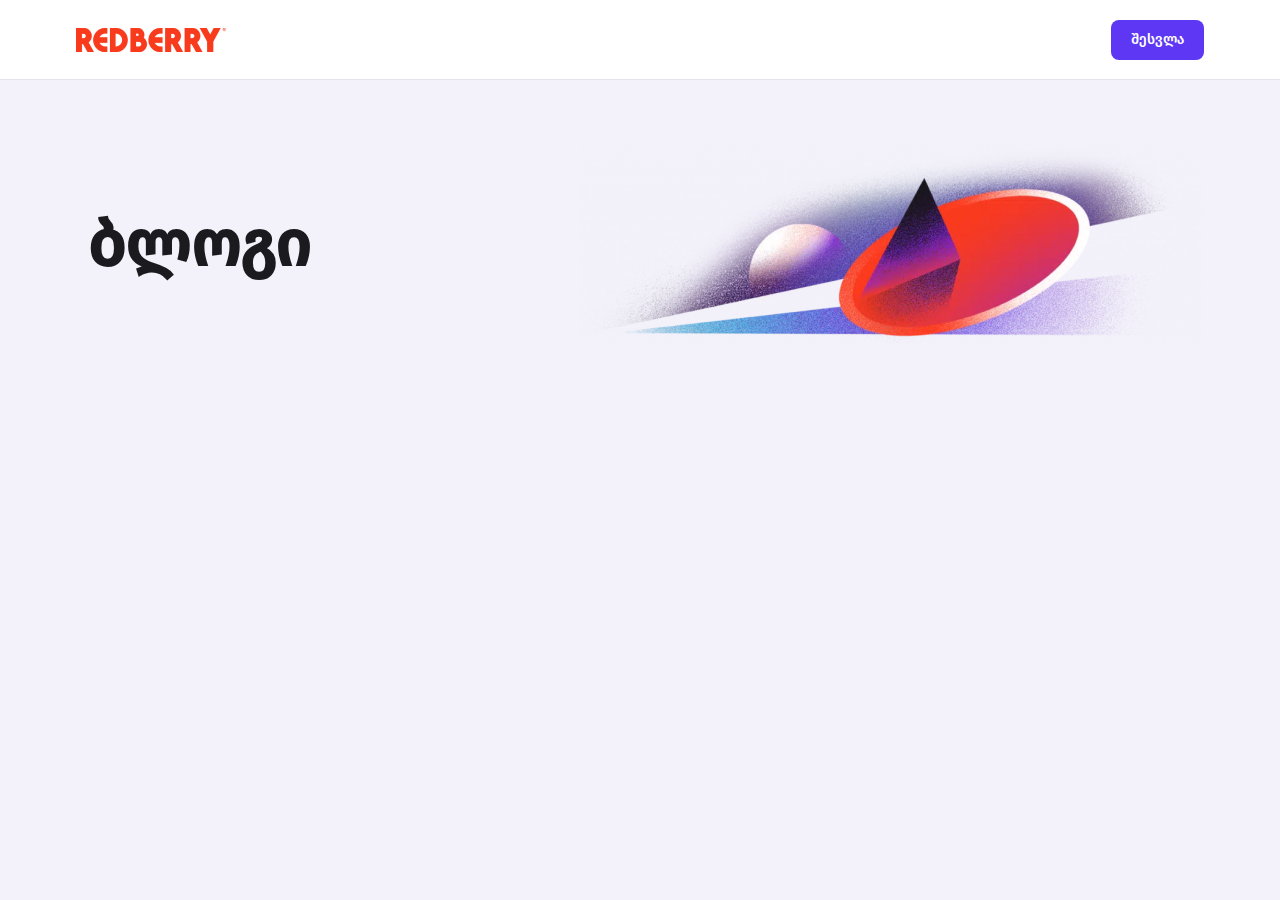
<file: index.html>
<!DOCTYPE html>
<html lang="en">

<head>
    <meta charset="UTF-8">
    <meta name="viewport" content="width=device-width, initial-scale=1.0">
    <title>Home</title>
    <link rel="stylesheet" href="main.css">
    <link rel="stylesheet" href="common.css">

</head>

<body>
    <header>
        <img class="headerImg" src="assets/images/LOGO-02 3.png" alt="">
        <span class="loginButton"><button class="login">შესვლა</button></span>
        <span class="addBlogButton"><button class="addBlog">დაამატე ბლოგი</button></span>
    </header>



    <main>
        <h1 class="blog">ბლოგი</h1>
        <img class="blogImg" src="assets/images/Blog-1024x355 1.png" alt="">
    </main>

    


    <div class="categoriesContainer">
        <div class="categories">
       
        </div>
    </div>
    <div class="blogContainer">

    </div>
    <div class="loginContainer">
        
    </div>

    <div class="detailed-container"></div>
   
 
    <script defer src="main.js"></script>
    
</body>

</html>
</file>
<file: main.css>
body {
    background: #F3F2FA;
}

header {
    height: 80px;
    padding: 28px 76px;
    display: flex;
    justify-content: space-between;
    border-bottom: 1px solid #E4E3EB;
    background: #FFF;
    align-items: center;
    width: 100%;
} 

.catButton.active {
    border: 1px solid #000;
  
  }

 /* .login .dis {
    display: none;
} */
.login {
    width: 93px;
    display: inline-flex;
    padding: 10px 20px;
    justify-content: center;
    align-items: center;
    gap: 10px;
    border-radius: 8px;
    background: #5D37F3;
    color: #FFF;
    font-family: "FiraGO";
    font-size: 14px;
    font-style: normal;
    font-weight: 500;
    line-height: 20px; 
    border: none;
    cursor: pointer;
}

main {
    display: flex;
    justify-content: space-between;
    
}

.blog { 
    color: #1A1A1F;
    font-family: "FiraGO";
    font-size: 64px;
    font-style: normal;
    font-weight: 700;
    line-height: 72px; 
    margin-top: 128px;
    margin-left: 89px;
}

.blogImg {
    margin-top: 64px;
    margin-right: 76px;
}

.categoriesContainer {
    display: flex;
    justify-content: center;
    margin-top: 64px;

}
.categories {
    gap: 32px;
    display: flex;
    flex-wrap:wrap;
    width: 60vw;
    justify-content: center;
}

.addBlogButton{
    display:none;

}

.addBlog {
    width: 153px;
    height: 40px;
    color: #FFF;
    font-family: 'FiraGO';
    font-size: 14px;
    font-style: normal;
    font-weight: 500;
    line-height: 20px; 
    display: inline-flex;
    padding: 10px 20px;
    justify-content: center;
    align-items: center;
    gap: 10px;
    border-radius: 8px;
    background: #5D37F3;
    border: none;
    cursor: pointer;
}

.addBlogButton.active{
    display:flex;
    
}

.categories button {
    height: 32px;
    width: fit-content;
    padding: 8px 16px;
    border-radius: 30px;
    border: none;
    gap: 24px;
    font-family: "FiraGO";
    font-size: 12px;
    font-style: normal;
    font-weight: 500;
    line-height: 16px; 
}



.blogContainer{
    display:flex;
    flex-wrap: wrap;
    gap: 32px;
    margin-left: 76px;
    margin-right: 76px;
    margin-top: 64px;
    justify-content: center;
    
}
.blogContainer .card {
    width: 32%;
    /* min-height: 620px; */
    
}

.loginContainer {
    display: flex;
    justify-content: center;
    
}

.loginForm {
    top: 314px;
    position: fixed;
    display: flex;
    /* justify-content: center;     */
    flex-direction: column;
    width: 480px;
    min-height: 272px;
    border-radius: 12px;
    background: #FFF;
    z-index: 1;
}

.exitButton {
    display: flex;
    justify-content: end;
}

.exitSvg {
    margin-top: 20px;
    margin-right: 20px;
    cursor: pointer;
}

.loginFormP {
    color: #1A1A1F;
    text-align: center;
    font-family: 'FiraGO';
    font-size: 24px;
    font-style: normal;
    font-weight: 700;
    line-height: 32px; 
  

}

.loginFormEmail {
    color: #1A1A1F;
    font-family: 'FiraGO';
    font-size: 14px;
    font-style: normal;
    font-weight: 500;
    line-height: 20px; 
    margin-top: 24px;
    margin-left: 24px;
}

.emailInput {
    width: 432px;
    height: 44px;
    margin-top: 8px;
    margin-left: 24px;
    border-radius: 12px;
    border: 1.5px solid #5D37F3;
    background: #F7F7FF;
    padding: 12px 16px;
}

.submitButton {
    height: 40px;
    display: flex;
    width: 432px;
    padding: 10px 20px;
    justify-content: center;
    align-items: center;
    gap: 10px;
    border-radius: 8px;
    background: #5D37F3;
    padding: 20px 10px;
    border: none;
    color: #FFF;
    font-family: 'FiraGO';
    font-size: 14px;
    font-style: normal;
    font-weight: 500;
    line-height: 20px; 
   
    margin-top: 34px;
    margin-left: 24px;
    margin-bottom: 40px;
}

.chooseFile {
    cursor: pointer;
}



.cardImg {
    height: 328px;
    width: 100%;
    border-radius: 12px;

    object-fit: cover;
}

.author {
    color: #1A1A1F;
    font-family: "FiraGO";
    font-size: 16px;
    font-style: normal;
    font-weight: 500;
    line-height: 20px; 
    margin-top: 24px;

}

.publicDate {
    color: #85858D;
    font-size: 12px;
    font-style: normal;
    font-weight: 400;
    line-height: 16px; 
    margin-top: 8px;
}

.title {
    color: #1A1A1F;
    font-family: "FiraGO";
    font-size: 20px;
    font-style: normal;
    font-weight: 500;
    line-height: 28px; 
    margin-top: 16px;
}

.categoriesInBlog .category {

    border: none;
    gap: 16px;
    font-family: "FiraGO";
    font-size: 12px;
    font-style: normal;
    font-weight: 500;
    line-height: 16px; 
   
    height: 28px;
    width: fit-content;
    padding: 6px 10px;
    border-radius: 30px;
    padding: 6px 10px;
    display: flex;
    align-items: center;
}

.categoriesInBlog {
    display: flex;
    align-items: center;
    flex-wrap: wrap;
    gap: 16px;
    margin-top: 16px;
    height: 40px;
    /* overflow: auto; */
    overflow-y: auto;
    overflow-x: auto;
}

.description {
    color: #404049;
    font-family: "FiraGO";
    font-size: 16px;
    font-style: normal;
    font-weight: 400;
    line-height: 28px;
    margin-top: 16px;
    height: 56px;
    overflow: hidden;
}

.seeMore {
    color: #5D37F3;
    font-family: "FiraGO";
    font-size: 14px;
    font-style: normal;
    font-weight: 500;
    line-height: 20px; 
    cursor: pointer;
}

.seeMoreDiv {
    display: flex;
    align-items: center;
}

.overlay {
    position: absolute;
    top: 0;
    left: 0;
   width: 100%;
height: 100%;
flex-shrink: 0;
opacity: 0.24;
background: #1A1A1F;
    
} 


.emailAndDate {
    display: flex;
    align-items: center;
    gap: 10px;
    color: #85858D;

font-size: 12px;
font-style: normal;
font-weight: 400;
line-height: 16px; /* 133.333% */
margin-top: 8px;
}

.imageD {
    width: 720px;
    height: 328px;
    border-radius: 12px;
    object-fit: cover;
    margin-top: -25px;
}

.authorD {
    color: #1A1A1F;
    font-family: "FiraGO";
    font-size: 16px;
    font-style: normal;
    font-weight: 500;
    line-height: 20px; /* 125% */
    margin-top: 40px;
}

.titleD {
    color: #1A1A1F;
font-family: 'FiraGO';
font-size: 32px;
font-style: normal;
font-weight: 700;
line-height: 40px; /* 125% */
margin-top: 24px;
}

.categoriesInBlogD {
    display: flex;
    gap: 16px;
    height: 69px;
    overflow: auto;
}

.categoriesInBlogD .category {
    margin-top: 24px;
    border: none;
    gap: 16px;
    font-family: "FiraGO";
    font-size: 12px;
    font-style: normal;
    font-weight: 500;
    line-height: 16px;
    height: 28px;
    min-width: fit-content;
    padding: 6px 10px;
    border-radius: 30px;
    padding: 6px 10px;
    display: flex;
    align-items: center;
    
}

.descriptionD {
    margin-top: 40px;
    color: #404049;
    font-family: "FiraGO";
    font-size: 16px;
    font-style: normal;
    font-weight: 400;
    line-height: 28px; 
}

.container {
    width: 720px;
}


.redError {
    display: flex;
    align-items: center;
    margin-left: 24px;
    margin-top: 8px;
    gap: 8px;
}

.emailLabel {
    color: #EA1919;
    font-family: 'FiraGO';
    font-size: 12px;
    font-style: normal;
    font-weight: 400;
    line-height: 20px; 
}

.done {
    width: 64px;
    margin-left: 208px;
    margin-top: 64px;
}

.successedAuth {
    margin-top: 16px;
    margin-left: 98px;
    margin-right: 98px;
    color: #1A1A1F;
    text-align: center;
    font-family: 'FiraGO';
    font-size: 20px;
    font-style: normal;
    font-weight: 700;
    line-height: 28px;
}

.okButton {

    border-radius: 8px;
    background: #5D37F3;
    border: none;
    margin-left: 24px;
    margin-right: 24px;
    margin-bottom: 40px;
    margin-top: 48px;
    display: flex;
    width: 432px;
    padding: 10px 20px;
    justify-content: center;
    align-items: center;
    gap: 10px;
    color: #FFF;
    font-family: 'FiraGO';
    font-size: 14px;
    font-style: normal;
    font-weight: 500;
    line-height: 20px; 
    cursor: pointer;
}


.backSvg {
    left: 78px;
    top: 120px;
    position: absolute;
    cursor: pointer;
}



.sliderBlogs{
    display:flex;
    flex-direction: column;
    overflow-y: hidden;
    overflow-x: scroll;
    flex-wrap:wrap;
    height: 630px;
    column-gap:30px;
    margin: 0px 76px 40px 76px;


 

}


.sliderBlogs .card{
    width:32%;
}

.sliderDesc {
    display: flex;
    justify-content: space-between;
}

.svgPrev {
    fill: #ffffff;
    width: 44px;
    height: 44px;
    display: flex;
    
    background: #E4E3EB;
    border-radius: 50%;
}

.svgPost {
    width: 44px;
    height: 44px;
display: flex;
    fill: #5D37F3;
}

.svgsDiv {
    display: flex;
    gap: 24px;

}

.sliderDesc {
    margin: 98px 76px 40px 76px;
}
</file>
<file: common.css>
* {
    margin: 0;
    padding: 0;
    box-sizing: border-box;
    
}

@font-face {
    font-family: "FiraGo";
    src: url(assets/fonts/Roman/FiraGO-Medium.otf)
}

.headerImg {
    cursor: pointer;
}
</file>
